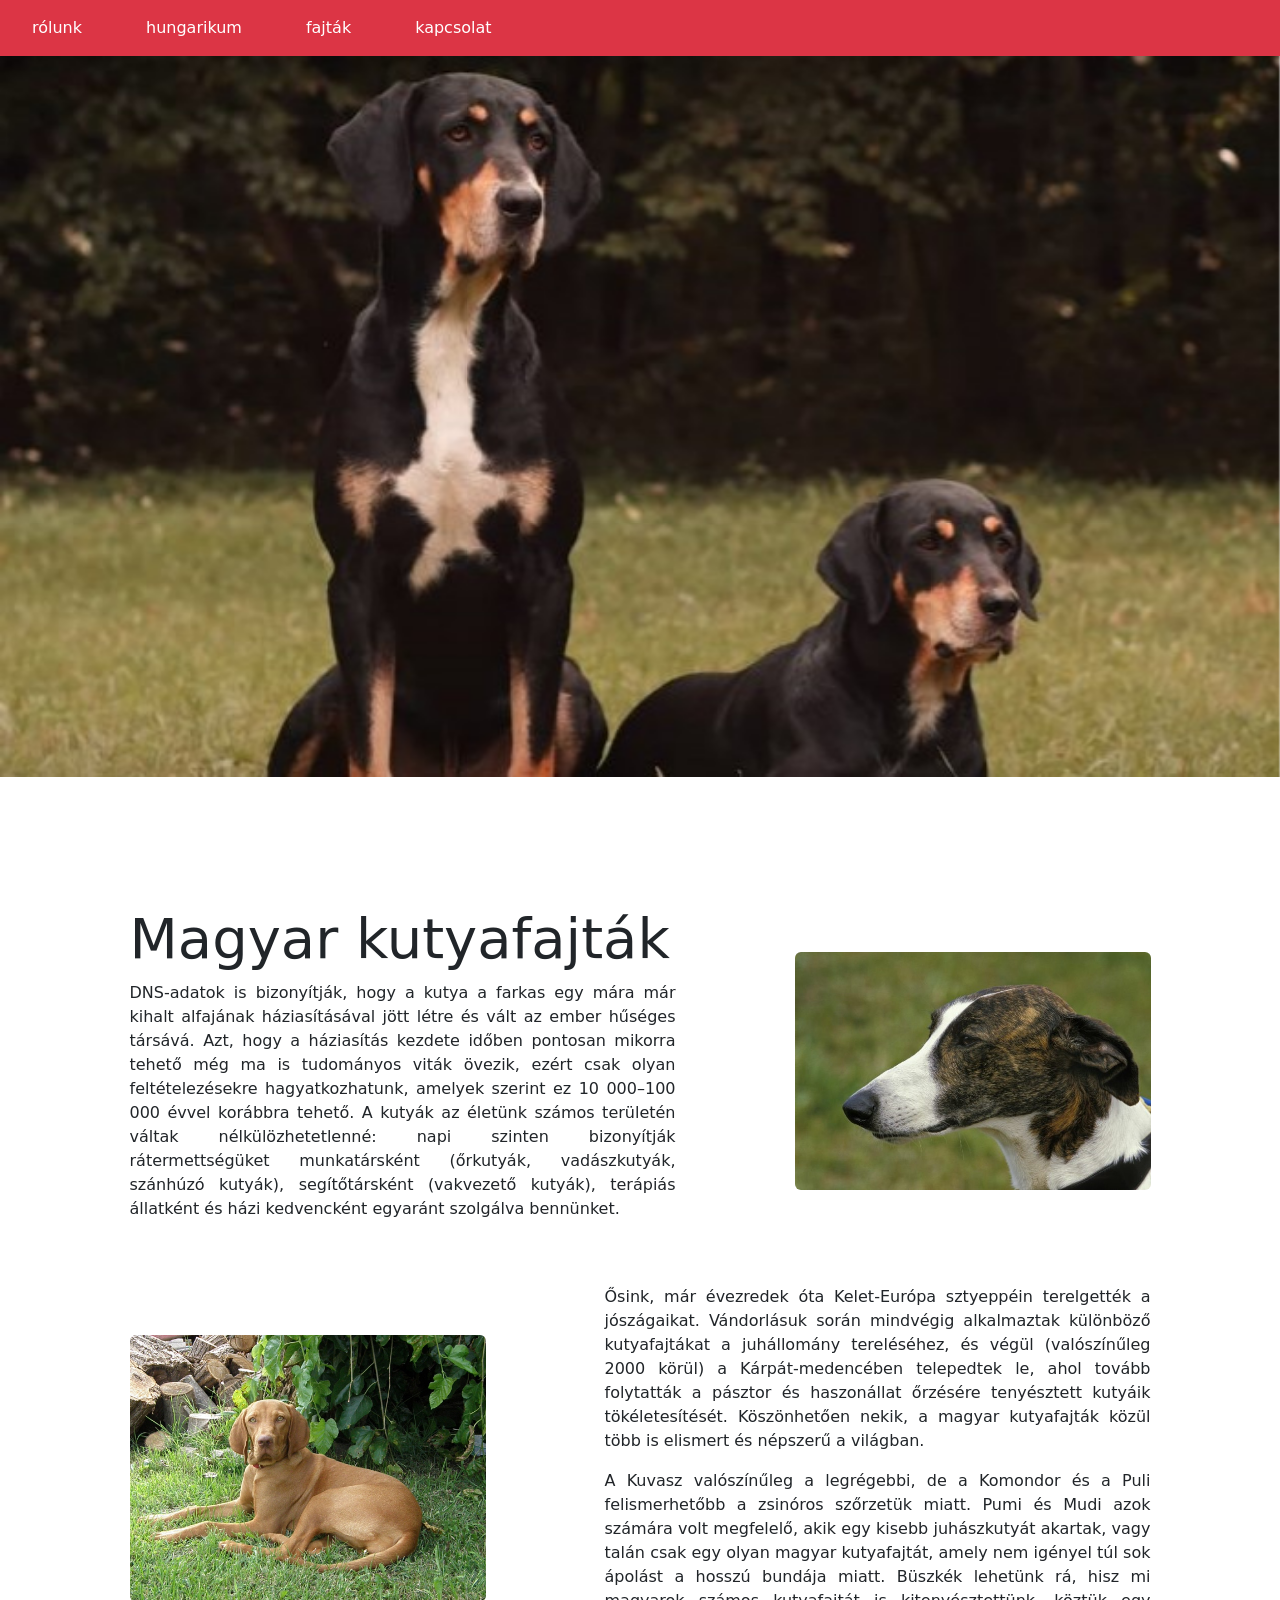
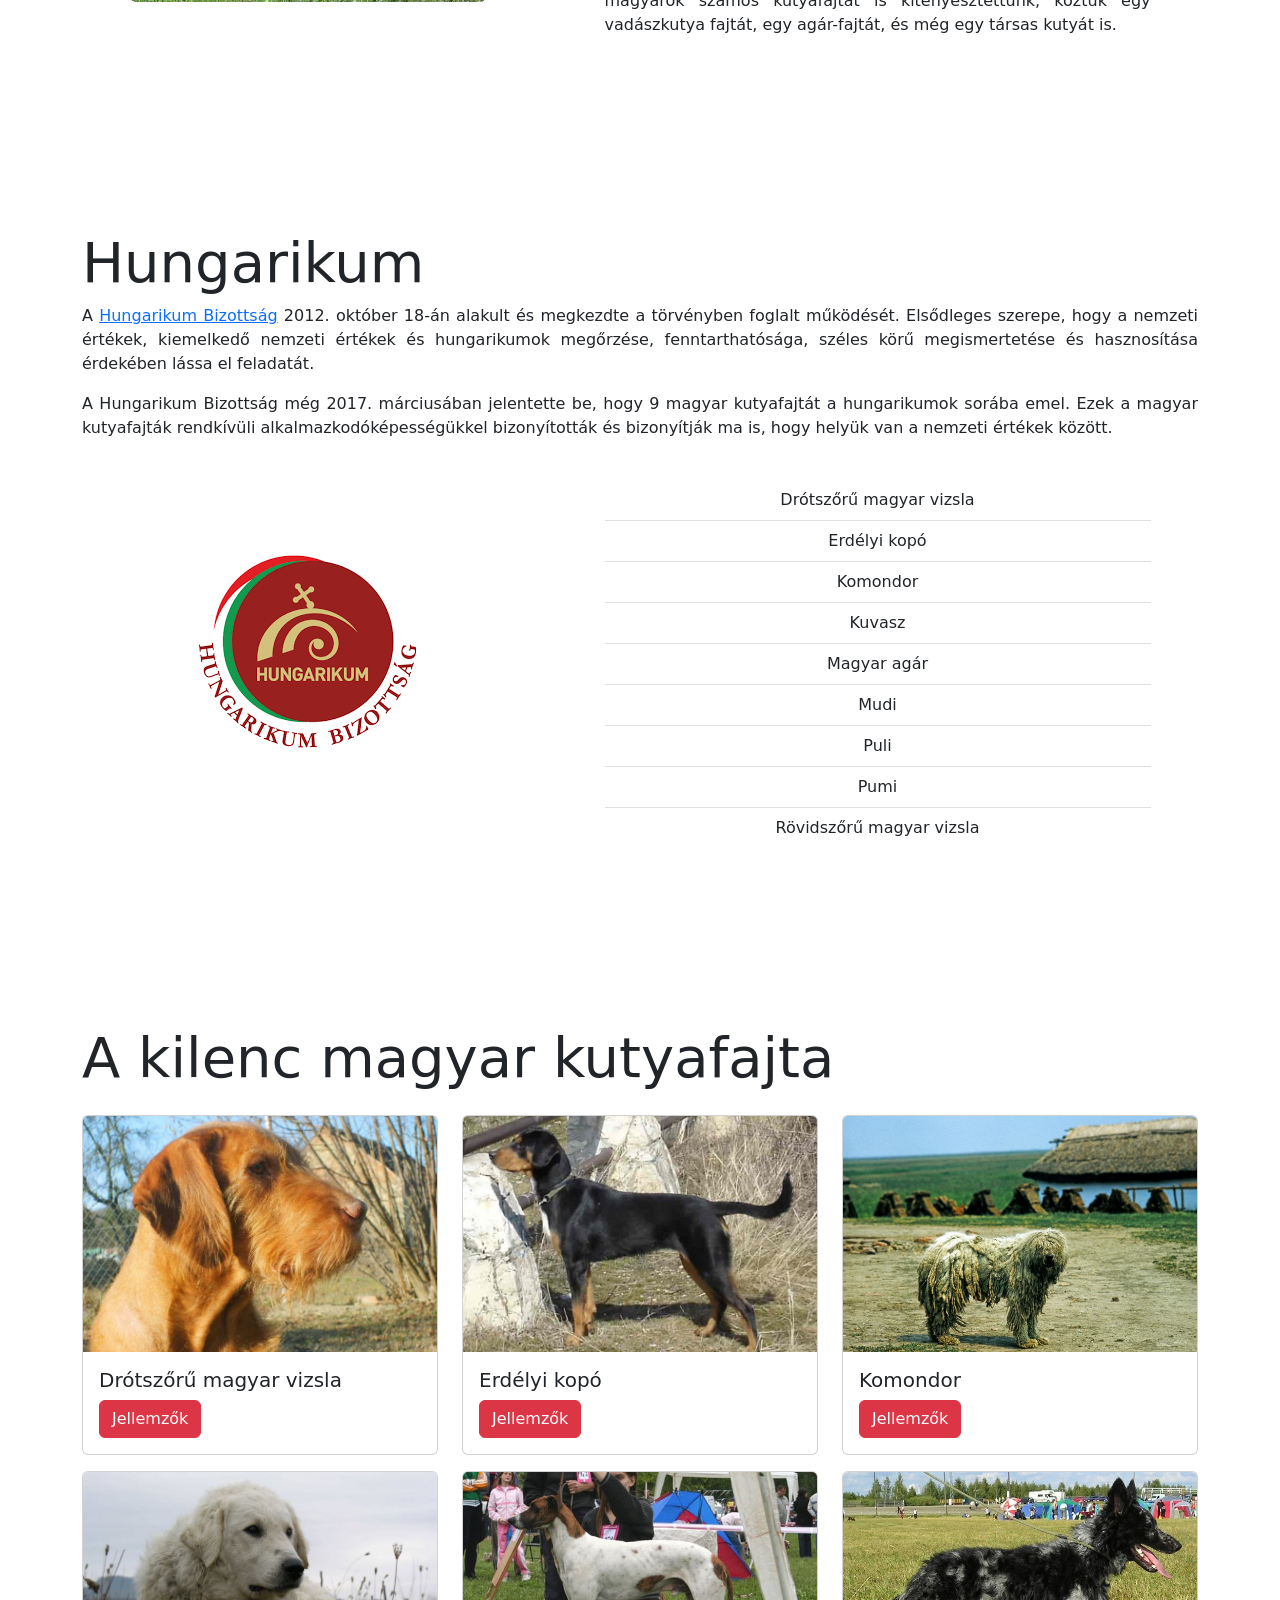
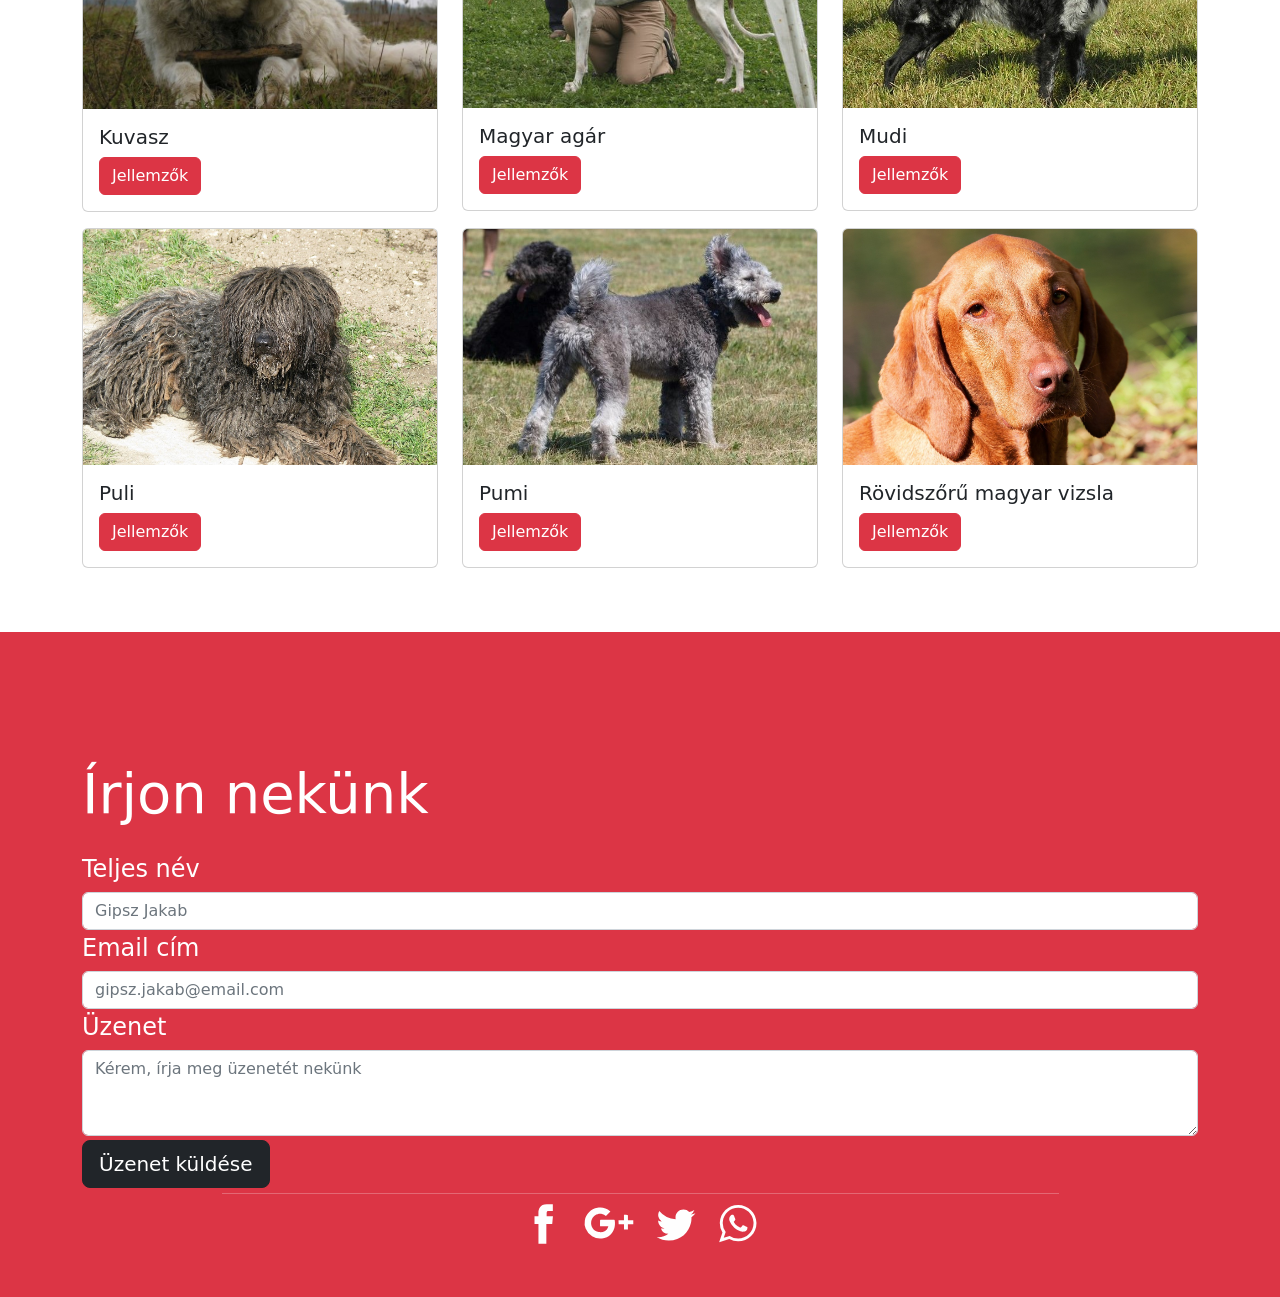
<file: 1.web_kutyák_forras/index.html>
<!doctype html>
<html lang="hu">
  <head>
      <meta charset="UTF-8">
      <title>Magyar kutyafajták</title> 
    <!-- Required meta tags -->
    <meta name="viewport" content="width=device-width, initial-scale=1, shrink-to-fit=no">
 
    <!-- Bootstrap CSS -->
    <link rel="stylesheet" href="./css/bootstrap.min.css">
    <link rel="stylesheet" href="css/style.css">
  </head>
  <body>
    
    <!-- NAVIGÁCIÓ -->
    <nav class="navbar navbar-expand-lg  sticky-top navbar-dark bg-danger">
        <button class="navbar-toggler" type="button" data-bs-toggle="collapse" data-bs-target="#navbarSupportedContent" aria-controls="navbarSupportedContent" aria-expanded="false" aria-label="Toggle navigation">
          <span class="navbar-toggler-icon"></span>
        </button>
        <div class="collapse navbar-collapse" id="navbarSupportedContent">
          <ul class="navbar-nav">
            <li class="nav-item mx-4 active">
              <a class="nav-link text-white" href="#rolunk">rólunk<span class="sr-only"></span></a>
            </li>
            <li class="nav-item mx-4">
              <a class="nav-link text-white" href="#hungarikum">hungarikum</a>
            </li>
            <li class="nav-item mx-4">
                <a class="nav-link text-white" href="#fajtak">fajták</a>
            </li>
            <li class="nav-item mx-4">
                <a class="nav-link text-white" href="#kapcsolat">kapcsolat</a>
            </li>
          </ul>
        </div>
      </nav>


    <!-- CAROUSEL -->
    <header id="fejlec">
      <div class="bd-example d-none d-md-block">
          <div id="carouselExampleCaptions" class="carousel slide" data-bs-ride="carousel">
              <div class="carousel-inner">
                <div class="carousel-item active">
                  <img src="./img/erdelyi_kopo2.jpg" class="d-block w-100" alt="erdélyi kopó" title="erdélyi kopó">
                </div>
                <div class="carousel-item">
                  <img src="img/komondor1.jpg" class="d-block w-100" alt="komondor" alt="Komodor" title="Komodor">
                </div>
              </div>
            </div>
      </div>
    </header>


    <!--  RÓLUNK -->
    <section id="rolunk">
      <div class="container my-5">
          <div class="row justify-content-around align-items-center my-5">
              <div class="col-12 col-lg-6">
                  <h3 class="display-4">Magyar kutyafajták</h3>
                  <p>
                    DNS-adatok is bizonyítják, hogy a kutya a farkas egy mára már kihalt alfajának háziasításával jött létre és vált az ember hűséges társává. Azt, hogy a háziasítás kezdete időben pontosan mikorra tehető még ma is tudományos viták övezik, ezért csak olyan feltételezésekre hagyatkozhatunk, amelyek szerint ez 10 000–100 000 évvel korábbra tehető.
                    A kutyák az életünk számos területén váltak nélkülözhetetlenné: napi szinten bizonyítják rátermettségüket munkatársként (őrkutyák, vadászkutyák, szánhúzó kutyák), segítőtársként (vakvezető kutyák), terápiás állatként és házi kedvencként egyaránt szolgálva bennünket.
                  </p>
              </div>
              <div class="col-12 col-lg-4">
                <img src="./img/magyar_agar2.jpg" alt="magyar agár" title="magyar agár" class="img-fluid w-100 rounded">
            </div>
          </div>
      

          <div class="row justify-content-around align-items-center my-5">
              <div class="col-12 col-lg-4">
                  <img src="./img/rovidszoru_magyar_vizsla.jpg" alt="rövidszörű magyar vizsla" title="rövidszörű magyar vizsla" class="img-fluid mw-100 rounded">
              </div>
              <div class="col-12 col-lg-6">
                  <p>
                    Ősink, már évezredek óta Kelet-Európa sztyeppéin terelgették a jószágaikat. Vándorlásuk során mindvégig alkalmaztak különböző kutyafajtákat a juhállomány tereléséhez, és végül (valószínűleg 2000 körül) a Kárpát-medencében telepedtek le, ahol tovább folytatták a pásztor és haszonállat őrzésére tenyésztett kutyáik tökéletesítését. Köszönhetően nekik, a magyar kutyafajták közül több is elismert és népszerű a világban.
                  </p>
                  <p>
                    A Kuvasz valószínűleg a legrégebbi, de a Komondor és a Puli felismerhetőbb a zsinóros szőrzetük miatt. Pumi és Mudi azok számára volt megfelelő, akik egy kisebb juhászkutyát akartak, vagy talán csak egy olyan magyar kutyafajtát, amely nem igényel túl sok ápolást a hosszú bundája miatt.
                    Büszkék lehetünk rá, hisz mi magyarok számos kutyafajtát is kitenyésztettünk, köztük egy vadászkutya fajtát, egy agár-fajtát, és még egy társas kutyát is.
                  </p>
              </div>  
          </div>
      </div>
    </section>

    <!-- HUNGARIKUM -->
    <section id="hungarikum">
      <div class="container my-5" >
        <div class="row justify-content-around align-items-center my-5">
          <div class="col-12">
              <h3 class="display-4">Hungarikum</h3>
              <p>
                A <a href="http://www.hungarikum.hu/hu/hungarikum-bizottsag" target="_blank">Hungarikum Bizottság</a> 2012. október 18-án alakult és megkezdte a törvényben foglalt működését. Elsődleges szerepe, hogy a nemzeti értékek, kiemelkedő nemzeti értékek és hungarikumok megőrzése, fenntarthatósága, széles körű megismertetése és hasznosítása érdekében lássa el feladatát.
              </p>
              <p>
                A Hungarikum Bizottság még 2017. márciusában jelentette be, hogy 9 magyar kutyafajtát a hungarikumok sorába emel. Ezek a magyar kutyafajták rendkívüli alkalmazkodóképességükkel bizonyították és bizonyítják ma is, hogy helyük van a nemzeti értékek között.
              </p>
          </div>
          <div class="col-12 col-lg-4 text-center">
            <img src="./img/hungarikum.png" alt="Hungarikum Bizottság" class="img-fluid rounded">
        </div>
        <div class="col-12 col-lg-6 mt-4">
          <!-- A kilenc magyar kutyafajta -->           
          <ul class="list-group list-group-flush text-center">
            <li class="list-group-item">Drótszőrű magyar vizsla</li>
            <li class="list-group-item">Erdélyi kopó</li>
            <li class="list-group-item">Komondor</li>
            <li class="list-group-item">Kuvasz</li>
            <li class="list-group-item">Magyar agár</li>
            <li class="list-group-item">Mudi</li>
            <li class="list-group-item">Puli</li>
            <li class="list-group-item">Pumi</li>
            <li class="list-group-item">Rövidszőrű magyar vizsla</li>
            </ul>
        </div>
      </div>
    </div>
  </section>

  <!-- FAJTÁK -->
  <section id="fajtak">
    <div class="container my-5" >
        <div class="row justify-content-center">
          <div class="col-12">
            <h3 class="display-4 mb-4">A kilenc magyar kutyafajta</h3>
          </div>
          <!-- kártyák az egyes kutyafajtákhoz -->
          <div class="col-12 col-md-6 col-lg-4 mb-3">
            <div class="card">
              <img src="./img/drotszoru_magyar_vizsla.jpg" class="card-img-top" alt="drótszörű magyar vizsla" title="drótszörű magyar vizsla">
              <div class="card-body">
                <h5 class="card-title">Drótszőrű magyar vizsla</h5>
                <a href="#" class="btn btn-danger" data-bs-toggle="modal" data-bs-target="#exampleModal1">Jellemzők</a>
              </div>
            </div>
          </div>
          <div class="col-12 col-md-6 col-lg-4 mb-3">
            <div class="card">
              <img src="./img/erdelyi_kopo.jpg" class="card-img-top" alt="erdélyi kopó" title="erdélyi kopó">
              <div class="card-body">
                <h5 class="card-title">Erdélyi kopó</h5>
                <a href="#" class="btn btn-danger" data-bs-toggle="modal" data-bs-target="#exampleModal2">Jellemzők</a>
              </div>
            </div>
          </div>
          <div class="col-12 col-md-6 col-lg-4 mb-3">
            <div class="card">
              <img src="./img/komondor2.jpg" class="card-img-top" alt="komondor" title="komondor">
              <div class="card-body">
                <h5 class="card-title">Komondor</h5>
                <a href="#" class="btn btn-danger" data-bs-toggle="modal" data-bs-target="#exampleModal3">Jellemzők</a>
              </div>
            </div>
          </div>
          <div class="col-12 col-md-6 col-lg-4 mb-3">
            <div class="card">
              <img src="./img/kuvasz.jpg" class="card-img-top" alt="kuvasz" title="kuvasz">
              <div class="card-body">
                <h5 class="card-title">Kuvasz</h5>
                <a href="#" class="btn btn-danger" data-bs-toggle="modal" data-bs-target="#exampleModal4">Jellemzők</a>
              </div>
            </div>
          </div>
          <div class="col-12 col-md-6 col-lg-4 mb-3">
            <div class="card">
              <img src="./img/magyar_agar1.jpg" class="card-img-top" alt="magyar agár" title="magyar agár">
              <div class="card-body">
                <h5 class="card-title">Magyar agár</h5>
                <a href="#" class="btn btn-danger" data-bs-toggle="modal" data-bs-target="#exampleModal5">Jellemzők</a>
              </div>
            </div>
          </div>
          <div class="col-12 col-md-6 col-lg-4 mb-3">
            <div class="card">
              <img src="./img/mudi1.jpg" class="card-img-top" alt="mudi" title="mudi">
              <div class="card-body">
                <h5 class="card-title">Mudi</h5>
                <a href="#" class="btn btn-danger" data-bs-toggle="modal" data-bs-target="#exampleModal6">Jellemzők</a>
              </div>
            </div>
          </div>
          <div class="col-12 col-md-6 col-lg-4 mb-3">
            <div class="card">
              <img src="./img/puli.jpg" class="card-img-top" alt="puli" title="puli">
              <div class="card-body">
                <h5 class="card-title">Puli</h5>
                <a href="#" class="btn btn-danger" data-bs-toggle="modal" data-bs-target="#exampleModal7">Jellemzők</a>
              </div>
            </div>
          </div>
          <div class="col-12 col-md-6 col-lg-4 mb-3">
            <div class="card">
              <img src="./img/pumi1.jpg" class="card-img-top" alt="pumi" title="pumi">
              <div class="card-body">
                <h5 class="card-title">Pumi</h5>
                <a href="#" class="btn btn-danger" data-bs-toggle="modal" data-bs-target="#exampleModal8">Jellemzők</a>
              </div>
            </div>
          </div>
          <div class="col-12 col-md-6 col-lg-4 mb-3">
            <div class="card">
              <img src="./img/rovidszoru_magyar_vizsla1.jpg" class="card-img-top" alt="rövidszörű magyar vizsla" title="rövidszörű magyar vizsla">
              <div class="card-body">
                <h5 class="card-title">Rövidszőrű magyar vizsla</h5>
                <a href="#" class="btn btn-danger" data-bs-toggle="modal" data-bs-target="#exampleModal9">Jellemzők</a>
              </div>
            </div>
          </div>
        </div>

        <!-- modal elemek az egyes kutyafajtákhoz -->
        <!-- Modal -->
        <div class="modal fade" id="exampleModal1" tabindex="-1" aria-labelledby="exampleModalLabel" aria-hidden="true">
          <div class="modal-dialog">
            <div class="modal-content">
              <div class="modal-header">
                <h5 class="modal-title" id="exampleModalLabel">Drótszőrű magyar vizsla</h5>
                <button type="button" class="btn-close" data-bs-dismiss="modal" aria-label="Close"></button>
              </div>
              <div class="modal-body">
                A drótszőrű magyar vizsla veszélyeztetett és védett magyar vadászkutya-fajta. A rövidszőrű magyar vizsla átlagtól eltérő erősebb szőrzetű egyedei és a drótszőrű német vizsla kereszteződéséből alakult ki. Viszonylag új fajta tenyésztése az 1930-as években kezdődött el és 1966-ban lett hivatalosan elismert a Nemzetközi Kinológiai Szövetség (FCI) által. A drótszőrű magyar vizsla a VII. vizslák fajtacsoportba, az 1.1 kontinentális típusú vizslákhoz tartozik. Még ma sem olyan elterjedt, mint rövidszőrű magyar testvére, bár külföldön is egyre jobban kedvelt. Testfelépítése robusztusabbnak hat, a rövidszőrű magyar vizsláétól, melytől leginkább szőrzete és erősebb csontozata különbözteti meg. Kiváló szaglással (emiatt nevezik szakállas szaglektornak) megáldott mindenes vadászkutya, nagy előnye, hogy a hideget is jól tűri. Nagy a mozgásigénye, természetét tekintve higgadt, kedves, tanulékony és szeretetigényes fajta. Sokoldalú kutya a család kedvence státusz mellett a vadászaton kívül a kutyás sportokra, valamint tűzfészekkutató és mentőkutyának is alkalmas. Rendkívül barátságos eb, emiatt gyerekek mellé is ajánlható. Nincs különleges gondozásigénye, a szőrének ápolása is viszonylag egyszerű, habár néha ki kell szedni az elhalt szőrszálakat. Nagy mozgásigénye miatt azonban naponta kell vele foglalkozni, akár kertben, akár lakásban tartják. Ez azt jelenti, hogy nemcsak sétáltatni kell, hanem be kell vonni a kocogásba, a kirándulásba, vagy az ismert kutyás sportok valamelyikébe.
              </div>
              <div class="modal-footer">
                <button type="button" class="btn btn-danger" data-bs-dismiss="modal">Bezár</button>
              </div>
            </div>
          </div>
        </div>
        <div class="modal fade" id="exampleModal2" tabindex="-1" aria-labelledby="exampleModalLabel" aria-hidden="true">
          <div class="modal-dialog">
            <div class="modal-content">
              <div class="modal-header">
                <h5 class="modal-title" id="exampleModalLabel">Erdélyi kopó</h5>
                <button type="button" class="btn-close" data-bs-dismiss="modal" aria-label="Close"></button>
              </div>
              <div class="modal-body">
                Az erdélyi kopó jelenleg a legveszélyeztetettebb helyzetben lévő Magyarországról származó kutyafajta. Matolcsi János, Standeisky Andor kutatásai szerint a kelta kopó és a "tatár" kopó kereszteződéséből ered. Bár a kinológusok önálló fajtának ismerik el a környező országok fekete-vörös kopóit, zoológiailag mégis egyazon fajta helyi változatainak kell tekintenünk az erdélyi, szlovák, lengyel és osztrák kopókat, melyek közül az eredeti formát legjobban az erdélyi és a szlovák őrzi. Az erdélyi kopó kihalóban volt már, de az utolsó pillanatban azonban mégis sikerült megmenteni ezt a valóban ősi magyar kutyafajtát. Hajtóvadászatra kiválóan használható, nem kimondottan szobaállat, vadászati és kultúrtörténeti értéke miatt a fajta fenntartása kötelességünk. "Élő múzeumunkban" van a helye.
                Már honfoglaló őseink is előszeretettel használtak a vadászatokon kopókat segítőnek, s amikor megérkeztek a Kárpát-medencébe, ezek a kopók keveredtek az itt élő népek kutyáival, köztük a kelta kopóval. Az Árpád-házi királyok idején alakult ki a mára kihalt pannon kopó, amely az erdélyi kopó és a rövidszőrű magyar vizsla elődjének tekinthető. A „kopó” régi magyar szavunk, amely a „kap” ige származékszava („vadat elkapó”) már 1237-ben előfordul személynévként, gyakran vadászattal összefüggésben. A székely nyelvjárásban még napjainkban is több helyen „kopónak“ nevezik a hajtókat, sőt „Kopó“ becéző melléknévvel illetnek egy-egy vadász családot.
              </div>
              <div class="modal-footer">
                <button type="button" class="btn btn-danger" data-bs-dismiss="modal">Bezár</button>
              </div>
            </div>
          </div>
        </div>
        <div class="modal fade" id="exampleModal3" tabindex="-1" aria-labelledby="exampleModalLabel" aria-hidden="true">
          <div class="modal-dialog">
            <div class="modal-content">
              <div class="modal-header">
                <h5 class="modal-title" id="exampleModalLabel">Komondor</h5>
                <button type="button" class="btn-close" data-bs-dismiss="modal" aria-label="Close"></button>
              </div>
              <div class="modal-body">
                A komondor az egyik legismertebb magyar pásztorkutyafajta, amelyet mai formájában a legrégebben tenyésztettek ki. Nevének több magyarázata is van. Valószínűleg a kuman (kun) szóból származik, 1454-ben bukkant fel nyelvemlékeinkben, a Debreceni kódex 1519-ben már kutyanévként említi a kamondort vagy komondort. A szó a türk nyelvekben a kumanokhoz tartozást jelentette.
                A kunlakta vidékek pásztorkutyája lehetett. A komondor valószínűleg a kuvaszhoz hasonlóan őseinkkel a népvándorlás idején került a Kárpát-medencébe, de nem kizárt, hogy a kunok hozták be nagy testű pásztorkutyáikat a 13. század közepén. Ezt bizonyítják részben a romániai helynevek, részben pedig Bökönyi Sándor szíves szóbeli közlése, miszerint az ázsiai sztyeppövezet nagy testű pásztorkutyái kuvasz típusúak, de Ukrajnában - a hajdani Kumániában - ma is komondor típusú pásztorkutyákat találunk. Feladata nem a terelés volt, hanem a kuvaszhoz hasonlóan a nyáj megvédése a ragadozóktól és a tolvajoktól, hiszen őseink legfontosabb vagyontárgya az élő állat volt. Az éjjeli őrködés során a komondort fehér színe segítségével különböztették meg a támadóktól
              </div>
              <div class="modal-footer">
                <button type="button" class="btn btn-danger" data-bs-dismiss="modal">Bezár</button>
              </div>
            </div>
          </div>
        </div>
        <div class="modal fade" id="exampleModal4" tabindex="-1" aria-labelledby="exampleModalLabel" aria-hidden="true">
          <div class="modal-dialog">
            <div class="modal-content">
              <div class="modal-header">
                <h5 class="modal-title" id="exampleModalLabel">Kuvasz</h5>
                <button type="button" class="btn-close" data-bs-dismiss="modal" aria-label="Close"></button>
              </div>
              <div class="modal-body">
                A kuvasz a magyar kutyafajták közül az egyik legrégebbi nyájőrző kutya, talán ősibb, mint a komondor. A pásztorkodás megszűntével a tanyák és vidéki kúriák nyájőrzőkutyája lett. A kuvasz őrző-védő pásztorkutya, de hajdan vadászkutyaként medve-, bölény-, és őstulokvadászatnál alkalmazták, ma gazdaságok és házak őrzésére használják. Büszkeséget és nemességet sugárzó kinézete miatt manapság egyre többen tartják. Őseinkkel a népvándorlás során jött a Kárpát-medencébe, mint a nyájak nagy testű, határozott fellépésű védelmezője. A Keszthely melletti Fenékpusztán feltárt honfoglalás kori leletben talált kutyacsontokról kiderült, hogy a mai kuvasz ősétől származnak. Az Árpád-házi királyoknak külön bölényvadász mesterei voltak, akik a kuvaszt tartották a legalkalmasabbnak a bölények felhajtására és vadászatára. Hunyadi Mátyás kedvelte a fajtát, udvarában hajtóvadászatokon is használták, főleg farkas és vaddisznó ellen. A 15. században fellendült a marhakereskedelem, és a hatalmas magyar szürke szarvasmarha-gulyákat kuvaszok kísérték a nyugat-európai állatvásárokra, többek között Nürnbergbe. A nyájak napi 20-25 kilométert tettek meg, s őrzésükre fáradhatatlan, mindig éber, bátor állatokra volt szükség. A hajcsárok a vásárokon nemcsak a marhákat adták el, hanem nagyon gyakran néhány kutyát is. Így előfordulhat, hogy ezek a példányok részt vettek a hasonló nyugat-európai fajták kialakulásában. A kuvaszok megbecsültségére jellemző, hogy Zrínyi Miklós a Szigeti veszedelemben a kuvaszt mint kutyafajtát említi.
              </div>
              <div class="modal-footer">
                <button type="button" class="btn btn-danger" data-bs-dismiss="modal">Bezár</button>
              </div>
            </div>
          </div>
        </div>
        <div class="modal fade" id="exampleModal5" tabindex="-1" aria-labelledby="exampleModalLabel" aria-hidden="true">
          <div class="modal-dialog">
            <div class="modal-content">
              <div class="modal-header">
                <h5 class="modal-title" id="exampleModalLabel">Magyar agár</h5>
                <button type="button" class="btn-close" data-bs-dismiss="modal" aria-label="Close"></button>
              </div>
              <div class="modal-body">
                A magyar agár a legkevésbé ismert magyar kutyafajta, amely nem egyszer a kihalás szélén állt. Nem azonos a történelmi magyar agárral. Rendkívűl jó futó, ezért kapta „a nyílsebes főnemes” titulust.
                A ma élő agárfajták közös őse az egyiptomi agár, melynek létezéséről már az i. e. 3. évezredből vannak bizonyítékok. A magyarok valószínűleg már a honfoglalás előtt is ismertek és használtak a vadászaton agárhoz hasonló kutyákat, amelyek a látásukra és a gyorsaságukra támaszkodtak az állatok üldözésekor. Első emlékeik Szent István korából származnak. A későbbi korokban is divatos és előkelő tevékenység volt az agarászat, többek között Hunyadi Mátyás is szenvedélyesen űzte a vadászatnak ezt az ágát. A török hódoltság idején keleti jellegű agarak kerültek hazánkba, melyek keveredtek az itteni állománnyal.
                Az agarászat a török kor után is kedvelt szórakozás maradt, az aranykor a 18. és a 19. században volt, de igazán ismert kutyafajtává Széchenyi István tevékenysége nyomán vált. Az 1840-es években egymás után alakultak az agarászegyletek. De az agarászat nemsokára kiment a divatból, elkezdődött az agárversenyek rendezése. A magyar agarat lassan kiszorította a kevésbé kitartó, de gyorsabb angol agár. Gyakran keresztezték a két fajtát, amely a magyar agár jellemzőit alaposan megváltoztatta.
                Bizonyos szakértők egy második, kisebb agárfajtánk múltbeli létét is feltételezik.
              </div>
              <div class="modal-footer">
                <button type="button" class="btn btn-danger" data-bs-dismiss="modal">Bezár</button>
              </div>
            </div>
          </div>
        </div>
        <div class="modal fade" id="exampleModal6" tabindex="-1" aria-labelledby="exampleModalLabel" aria-hidden="true">
          <div class="modal-dialog">
            <div class="modal-content">
              <div class="modal-header">
                <h5 class="modal-title" id="exampleModalLabel">Mudi</h5>
                <button type="button" class="btn-close" data-bs-dismiss="modal" aria-label="Close"></button>
              </div>
              <div class="modal-body">
                A mudi az egyik legritkább, legkevésbé ismert magyar pásztorkutyafajta. A pásztorok német puli néven ismerték, ma már csak ritkán látható a nyájak, csordák mellett. Latin neve: Canis familiaris ovilis Fényesi, magyarul Fényes juhász kutyája. Első fajtaleírása, mely hivatalosnak tekinthető, 1936-ból származik, Anghi Csaba Geyza "A magyar pásztorkutyák és a külföldi rokonfajták" című könyvében jelent meg.
                Már 1773-ban Buffon is leírt egy mudi jellegű pásztorkutyát, majd Pethe Ferenc 1815-ben a Természet Históriájában, Méhelÿ Lajos 1902-ben és Herman Ottó 1912-ben kiadott munkájában. Ennek ellenére a mudi szervezett tenyésztése a legkésőbb indult meg a magyar fajták közül. Sokáig nem is különböztették meg a pumitól és a pulitól, a források sokszor így is említették. Hosszú ideig tartotta magát az a téves nézet is, hogy a mudi a pumi és a puli kereszteződéséből jött létre, pedig egyikre sem hasonlít. Míg „a puli az puli”, a pumi pedig terrier jellegű ősökkel dicsekedhet, addig a mudi spicc jellegű kutyákból alakult ki két- háromszáz évvel ezelőtt.
              </div>
              <div class="modal-footer">
                <button type="button" class="btn btn-danger" data-bs-dismiss="modal">Bezár</button>
              </div>
            </div>
          </div>
        </div>
        <div class="modal fade" id="exampleModal7" tabindex="-1" aria-labelledby="exampleModalLabel" aria-hidden="true">
          <div class="modal-dialog">
            <div class="modal-content">
              <div class="modal-header">
                <h5 class="modal-title" id="exampleModalLabel">Puli</h5>
                <button type="button" class="btn-close" data-bs-dismiss="modal" aria-label="Close"></button>
              </div>
              <div class="modal-body">
                A puli egyike a kilenc magyar kutyafajtának, és világszerte a legismertebb terelőkutyafajta közülük. Mintegy száz éve szervezetten tenyésztik. Ősei a pásztoremberek nélkülözhetetlen segítői voltak. Akár egy marhát is adtak egy-egy híres terelő kölykéért. A külsejével nem törődtek. A puli fennmaradása a szorgalmának, találékonyságának, intelligenciájának tudható be. A zord körülmények, a kemény munka edzetté, ellenállóvá és igénytelenné tették a fajtát, ezek a vonások pedig a mai napig jellemzőek a pulira. A puli története messzire nyúlik vissza. Már a Kr. e. 4. évezredből maradt ránk olyan sumer szobor, amely egy pulihoz nagyon hasonlító kutyát ábrázol. Annyi bizonyos, hogy őseinkhez valamikor ázsiai vándorlásuk közben került, s együtt érkeztek a Kárpát-medencébe, ahol évszázadokig mint a pásztorok hű segítője szerzett magának hírnevet. Más forrás szerint a „...puli őseinek csontjai a régészeti ásatásokon nem kerültek elő a honfoglalás kori, de még az Árpád-kori leletek között sem. Helyette nagy testű, agárra emlékeztető kutyák maradványaira bukkantak a régészek.” Első leírója Heppe volt 1751-ben, és utána sokan megemlítik írásaikban a puli bozontos szőrét, hihetetlen intelligenciáját és munkabírását. Az 1900-as évek elején megváltozott a mezőgazdaság szerkezete, csökkent a legelők területe és ezzel a puli munkalehetősége is. A kipusztulástól Raisits Emil és munkatársai tevékenysége mentette meg. Egyre kevesebb kutya maradt meg eredeti munkakörénél, a puliból sztárfajta lett. Példányai bekerültek a tanyákra, falvakba, városokba, mint házőrzők, testőrök vagy kedvencek, esetleg rendőrkutyák. 1935-ben Anghi Csaba vezetésével állították össze a fajtaleírását. A második világháború a nagy létszámú, erős populációban nagy károkat nem tett, de a tenyésztést néhány évre visszavetette.
              </div>
              <div class="modal-footer">
                <button type="button" class="btn btn-danger" data-bs-dismiss="modal">Bezár</button>
              </div>
            </div>
          </div>
        </div>
        <div class="modal fade" id="exampleModal8" tabindex="-1" aria-labelledby="exampleModalLabel" aria-hidden="true">
          <div class="modal-dialog">
            <div class="modal-content">
              <div class="modal-header">
                <h5 class="modal-title" id="exampleModalLabel">Pumi</h5>
                <button type="button" class="btn-close" data-bs-dismiss="modal" aria-label="Close"></button>
              </div>
              <div class="modal-body">
                A pumi ma már a puli mellett az egyik legismertebb terelőkutyánk, nemzeti örökségünk része. Kiváló kísérő- és sportkutya.
                A pumi őshonos kutyafajtánk, hazánk területén, a 17-18. század folyamán alakították ki a puli és a merinói juhnyájakat hazánkba kísérő terrier jellegű pásztorkutyák kereszteződéséből. Így jött létre a pulinál rövidebb szőrű, lebicsakló fülű terelőkutya, amely gyorsan népszerű lett a pásztorok között, hiszen minden jószág mellett használható volt. A pumi elnevezést, amely valószínűleg Pomeránia nevéből származik, először 1795-ben írták le, majd Pethe Ferenc is megemlíti a Természet Históriája című művében 1815-ben. Első ismert tenyésztője gróf Festetics Sámuel volt.
                Sokáig a pulit és a pumit nem tekintették különálló fajtáknak, csak 1920-ban történt meg a két fajta elkülönítése. A pumi első fajtaleírását 1924-ben dr. Raitsits Emil készítette. A második világháború után az 1960-as években kezdődött újra a tenyésztés, meglehetősen heterogén küllemű egyedekkel. Az Ócsag Imre által irányított nemesítés sokat javított a fajta megjelenésén.
              </div>
              <div class="modal-footer">
                <button type="button" class="btn btn-danger" data-bs-dismiss="modal">Bezár</button>
              </div>
            </div>
          </div>
        </div>
        <div class="modal fade" id="exampleModal9" tabindex="-1" aria-labelledby="exampleModalLabel" aria-hidden="true">
          <div class="modal-dialog">
            <div class="modal-content">
              <div class="modal-header">
                <h5 class="modal-title" id="exampleModalLabel">Rövidszőrű magyar vizsla</h5>
                <button type="button" class="btn-close" data-bs-dismiss="modal" aria-label="Close"></button>
              </div>
              <div class="modal-body">
                A rövidszőrű magyar vizsla világszerte az egyik legismertebb magyar vadászkutya. Legközelebbi rokona a drótszőrű magyar vizsla. Régi magyar vadászkutya, amely több fajta keresztezéséből alakult ki. Már honfoglaló őseink mellett, akik szenvedélyes vadászok voltak, feltűnt egy vadászkutya, amely követte őket a vándorlások során a Kárpát-medencébe. Sárga, esetleg barna színű, néha foltos volt és a vadászat minden mozzanatánál segítségére volt a vadásznak. Ez a mára kihalt kopó volt a mai magyar vizsla őse. Legkorábbi ábrázolása az 1100 és 1120 között készült Codex Albensisben található, de a Képes krónikában is felbukkan a „kajtárkodó kopó” képe. Hunor és Magyar találkozása a csodaszarvassal című képen négy jól felismerhető vizsla látható. A vizsla említésével nemeseink levelezésében is gyakran találkozhatunk. A magyar nyelvben a vizsla szót, valószínűleg a vigy, vizs, vis alakból képezték, melynek jelentése vigyáz vagy vizslat. A török hódoltság korában megjelent hazánkban a törökök sárga vadászkutyája a sloughi, amely kereszteződött az itt élő vadászkutyákkal és kialakult vizslánk alaptípusa. Az 1731-ből származó adat szerint a trencséni Zay család kezdett először foglalkozni a tenyésztésével, és valószínű, hogy egy Angliából származó spanyol vizslát is bevontak a tenyésztésbe. Ekkor még a vizsla gesztenyebarna színben vagy fehér jegyekkel is létezett. A 19. század végén megritkult az állomány, ekkor vonták be a tenyésztésbe a pointert és a német rövidszőrű vizslát. Tiszta vérűként viszonylag rövid ideje , mintegy 80 éve tenyésztik.
              </div>
              <div class="modal-footer">
                <button type="button" class="btn btn-danger" data-bs-dismiss="modal">Bezár</button>
              </div>
            </div>
          </div>
        </div>
    </div>
  </section>

    <!-- KAPCSOLAT -->
  <footer id="kapcsolat" class="mt-5 py-5 bg-danger text-white">
    <div class="container">
      <div class="row">
        <h1 class="display-4 mb-4">Írjon nekünk</h1>
        <div class="col-12">
          <form class="col-12">
            <div class="form-group">
                <label for="exampleInputName1">Teljes név</label>
                <input type="text" class="form-control" id="exampleInputName1" placeholder="Gipsz Jakab">
            </div>
            <div class="form-group">
                <label for="exampleInputEmail1">Email cím</label>
                <input type="email" class="form-control" id="exampleInputEmail1" placeholder="gipsz.jakab@email.com">
            </div>
            <div class="form-group">
                <label for="exampleFormControlTextarea1">Üzenet</label>
                <textarea class="form-control" id="exampleFormControlTextarea1" rows="3" placeholder="Kérem, írja meg üzenetét nekünk"></textarea>
            </div>
            <button type="submit" class="btn btn-dark btn-lg btn-block mt-1">Üzenet küldése</button>
          </form>
        </div>
        <div class="col text-center">
          <hr class="bg-white mx-auto">
          <a class="px-2" href="https://facebook.com"target="_blank"><img src="./img/facebook.svg"  alt="facebook" height="40"></a>
          <a class="px-2" href="https://google.com"target="_blank"><img src="./img/google.svg"  alt="google" height="50"></a>
          <a class="px-2" href="https://twitter.com"target="_blank"><img src="./img/twitter.svg"  alt="twitter" height="40"></a>
          <a class="px-2" href="https://viber.com"target="_blank"><img src="./img/viber.svg"  alt="viber" height="40"></a>
        </div>
      </div>
    </div>
  </footer>

    <!-- Optional JavaScript -->
    <!-- jQuery first, then Popper.js, then Bootstrap JS -->
    <script src="./js/bootstrap.bundle.js"></script>
  </body>
</html>
</file>
<file: 1.web_kutyák_forras/css/style.css>
#rolunk::before, #hungarikum::before, #fajtak::before, #kapcsolat::before {
    display: block;
    visibility: hidden;
    content: "";
    height: 5rem;
}

nav {
    background-color: red;            
}


hr {width: 75%; margin-bottom: 5px;margin-top: 5px;}


body{ text-align: justify;}
label{ margin-bottom: 5px;font-size: 1.5rem;}
</file>
